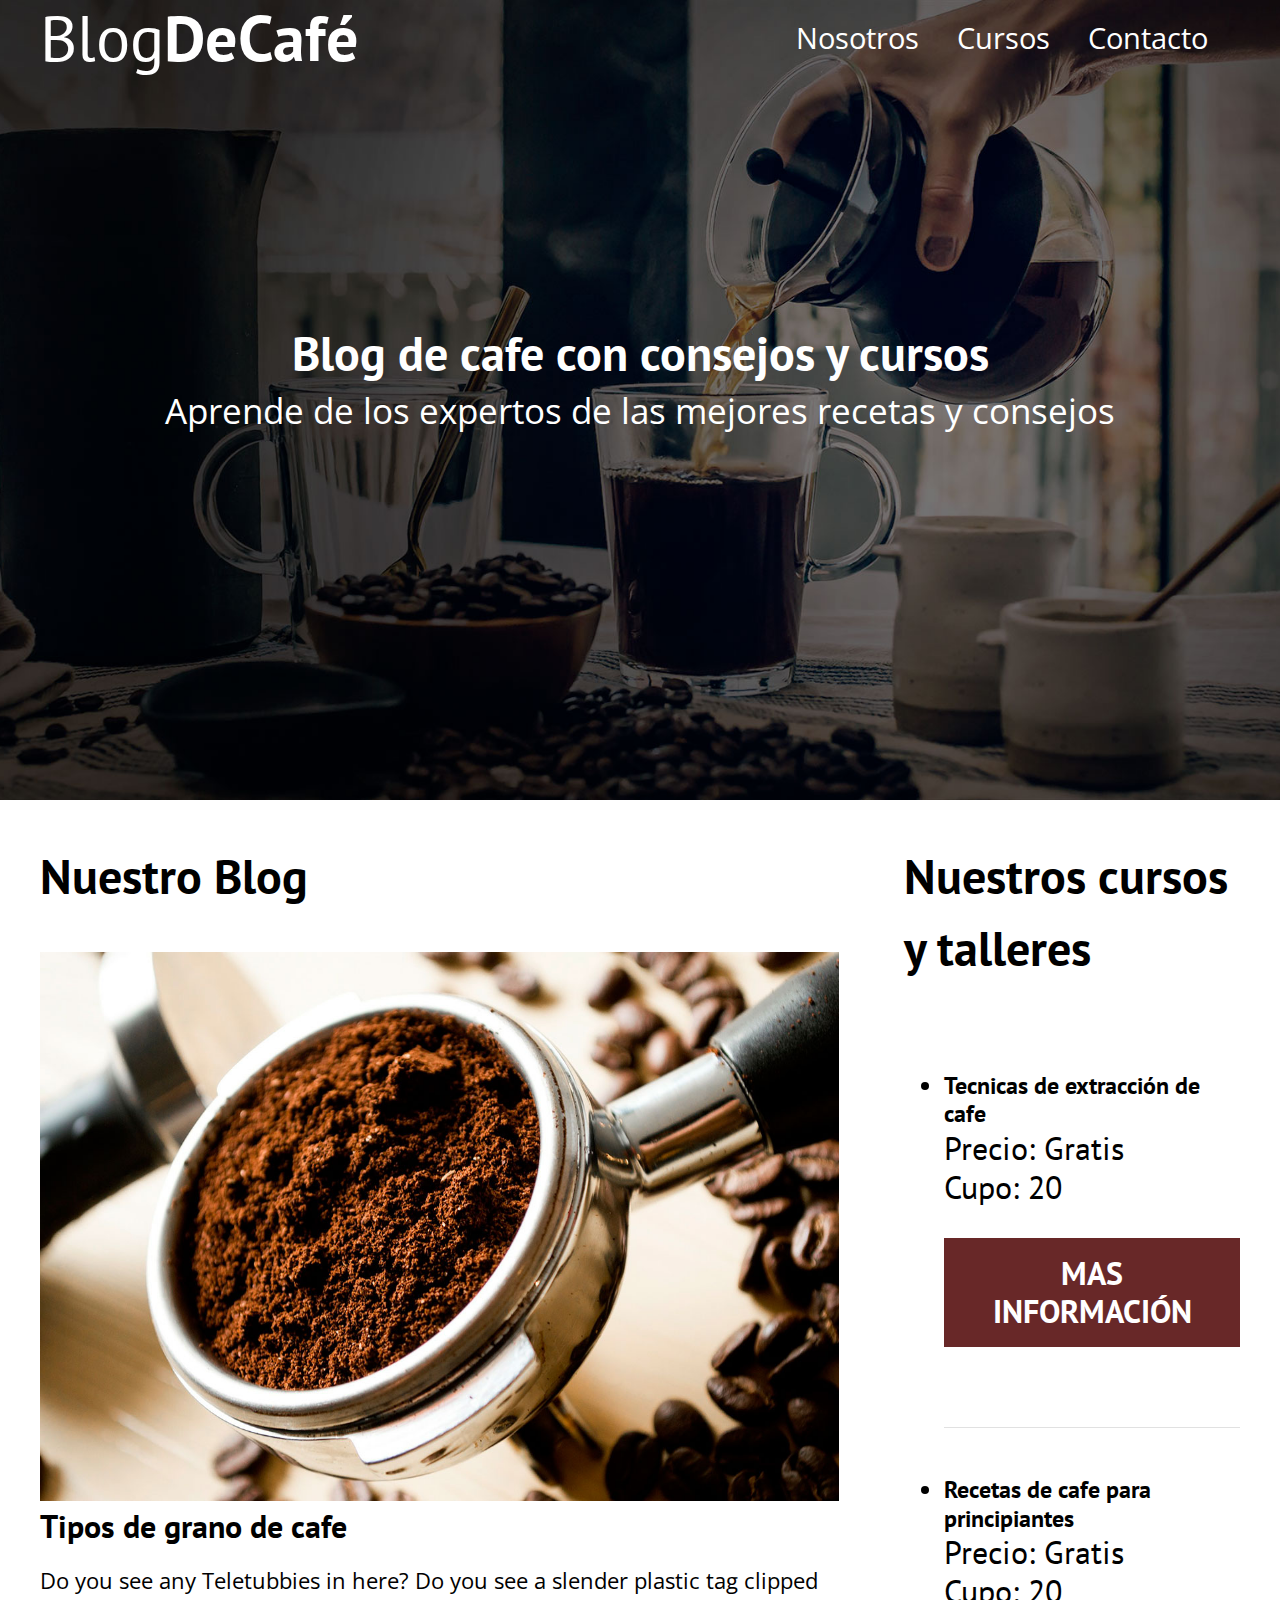
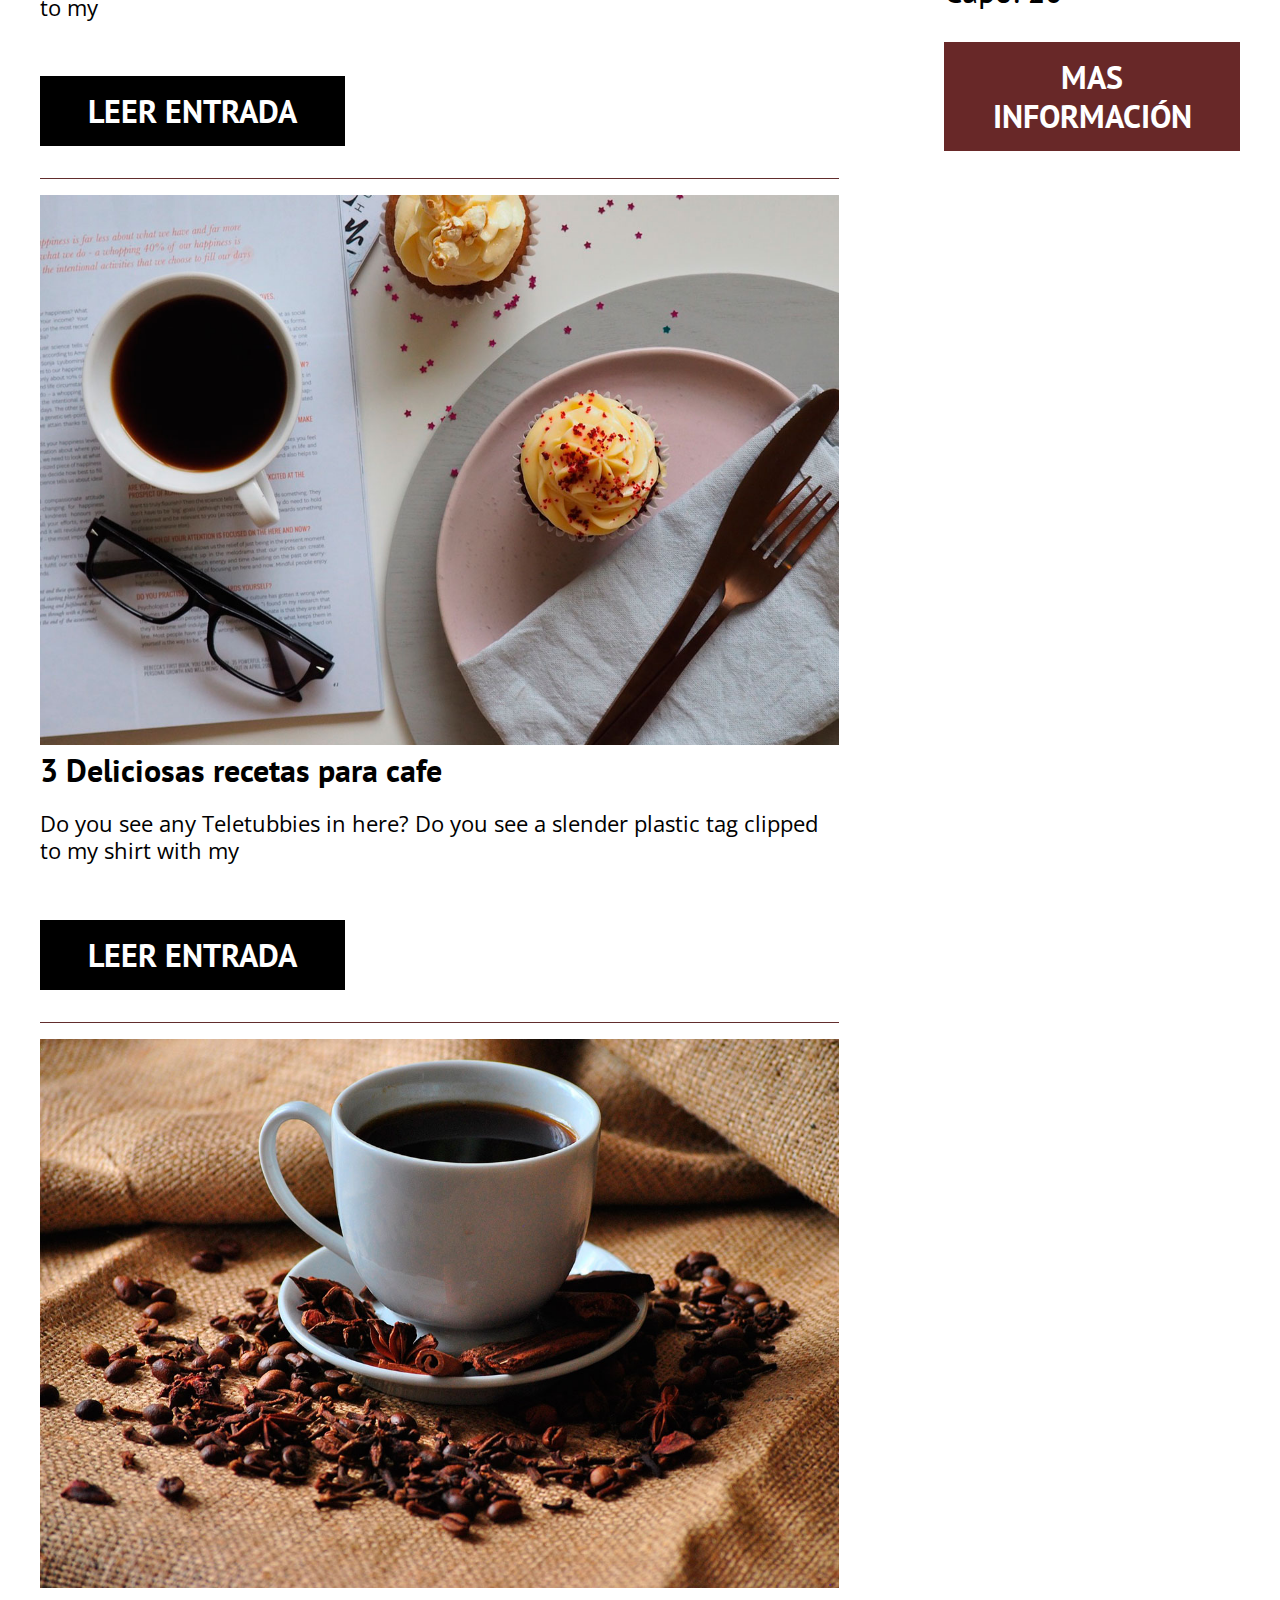
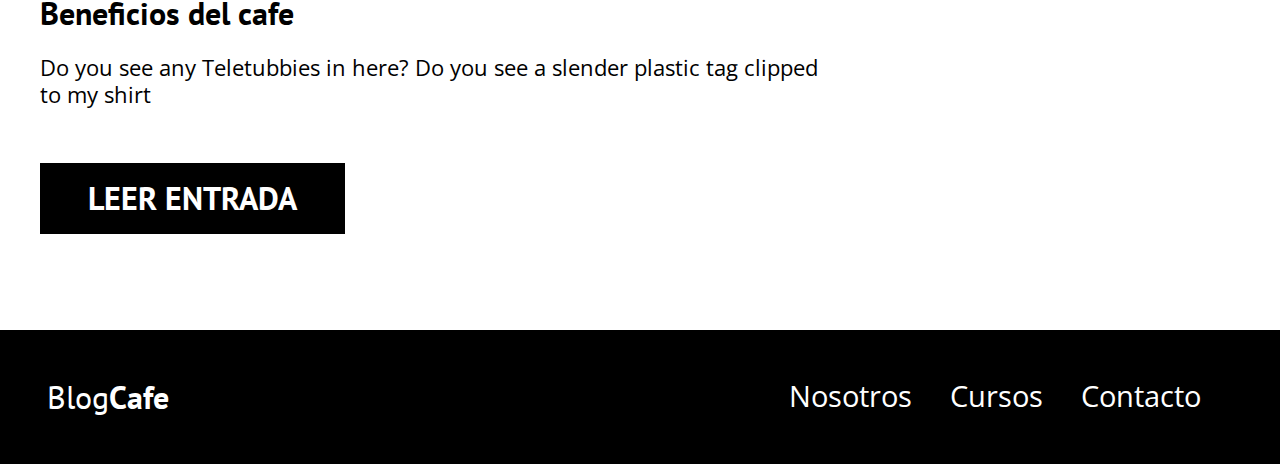
<file: index.html>
<!DOCTYPE html>
<html lang="en">

<head>
    <meta charset="UTF-8">
    <meta name="viewport" content="width=device-width, initial-scale=1.0">
    <meta http-equiv="X-UA-Compatible" content="ie=edge">
    <title>Blog de Café</title>

    <link href="https://fonts.googleapis.com/css?family=Open+Sans|PT+Sans:400,700&display=swap" rel="stylesheet">
    <link rel="stylesheet" href="css/normalize.css">
    <link rel="stylesheet" href="css/style.css">
</head>

<body>

    <header class="site-header">
        <div class="contenedor">
            <div class="barra">
                <a href="">
                    <h1 class="no-margin">Blog<span>DeCafé</span></h1>
                </a>
                <nav class="navegacion">
                    <a href="nosotros.html">Nosotros</a>
                    <a href="cursos.html">Cursos</a>
                    <a href="contacto.html">Contacto</a>
                </nav>
            </div>
            <!--barra-->
            <div class="texto-header">
                <h2 class="no-margin">Blog de cafe con consejos y cursos</h2>
                <p class="no-margin">Aprende de los expertos de las mejores recetas y consejos</p>
            </div>
        </div>
        <!--Contenedor-->
    </header>
    <div class="contenido-principal contenedor">

        <main class="blog">
            <h2>Nuestro Blog</h2>
            <article class="entrada-blog">
                <div class="imagen">
                    <img src="img/blog1.jpg" alt="Imagen Blog">
                </div>
                <!--Imagen-->
                <div class="contenido-blog">

                    <h3 class="no-margin">Tipos de grano de cafe</h3>
                    <p>
                        Do you see any Teletubbies in here? Do you see a slender plastic tag clipped to my
                    </p>
                    <a href="entrada.html" class="btn btn-primario">Leer entrada</a>
                </div>
            </article>
            <article class="entrada-blog">
                <div class="imagen">
                    <img src="img/blog2.jpg" alt="Imagen Blog">
                </div>
                <!--Imagen-->
                <div class="contenido-blog">
                    <h3 class="no-margin">3 Deliciosas recetas para cafe</h3>
                    <p>
                        Do you see any Teletubbies in here? Do you see a slender plastic tag clipped to my shirt with my
                    </p>
                    <a href="entrada.html" class="btn btn-primario">Leer entrada</a>
                </div>

            </article>
            <article class="entrada-blog">
                <div class="imagen">
                    <img src="img/blog3.jpg" alt="Imagen Blog">
                </div>
                <!--Imagen-->
                <div class="contenido-blog">
                    <h3 class="no-margin">Beneficios del cafe</h3>
                    <p>
                        Do you see any Teletubbies in here? Do you see a slender plastic tag clipped to my shirt
                    </p>
                    <a href="entrada.html" class="btn btn-primario">Leer entrada</a>
                </div>

            </article>
        </main>
        <aside class="cursos">
            <h2>Nuestros cursos y talleres</h2>
            <ul class="cursos-listas">
                <li class="curso">
                    <h4 class="no-margin">Tecnicas de extracción de cafe</h4>
                    <p class="no-margin">Precio: <span>Gratis</span></p>
                    <p class="no-margin">Cupo: <span>20</span></p>
                    <a href="cursos.html" class="btn btn-secundario">Mas información</a>
                </li>
                <li class="curso">
                    <h4 class="no-margin">Recetas de cafe para principiantes</h4>
                    <p class="no-margin">Precio: <span>Gratis</span></p>
                    <p class="no-margin">Cupo: <span>20</span></p>
                    <a href="cursos.html" class="btn btn-secundario">Mas información</a>
                </li>
            </ul>
        </aside>


    </div>

    <footer class="site-footer">
        <div class="contenedor">
            <div class="barra">
                <p>Blog<span>Cafe</span></p>
                <nav class="navegacion">
                    <a href="nosotros.html">Nosotros</a>
                    <a href="cursos.html">Cursos</a>
                    <a href="contacto.html">Contacto</a>
                </nav>
            </div>
        </div>
    </footer>

</body>

</html>
</file>
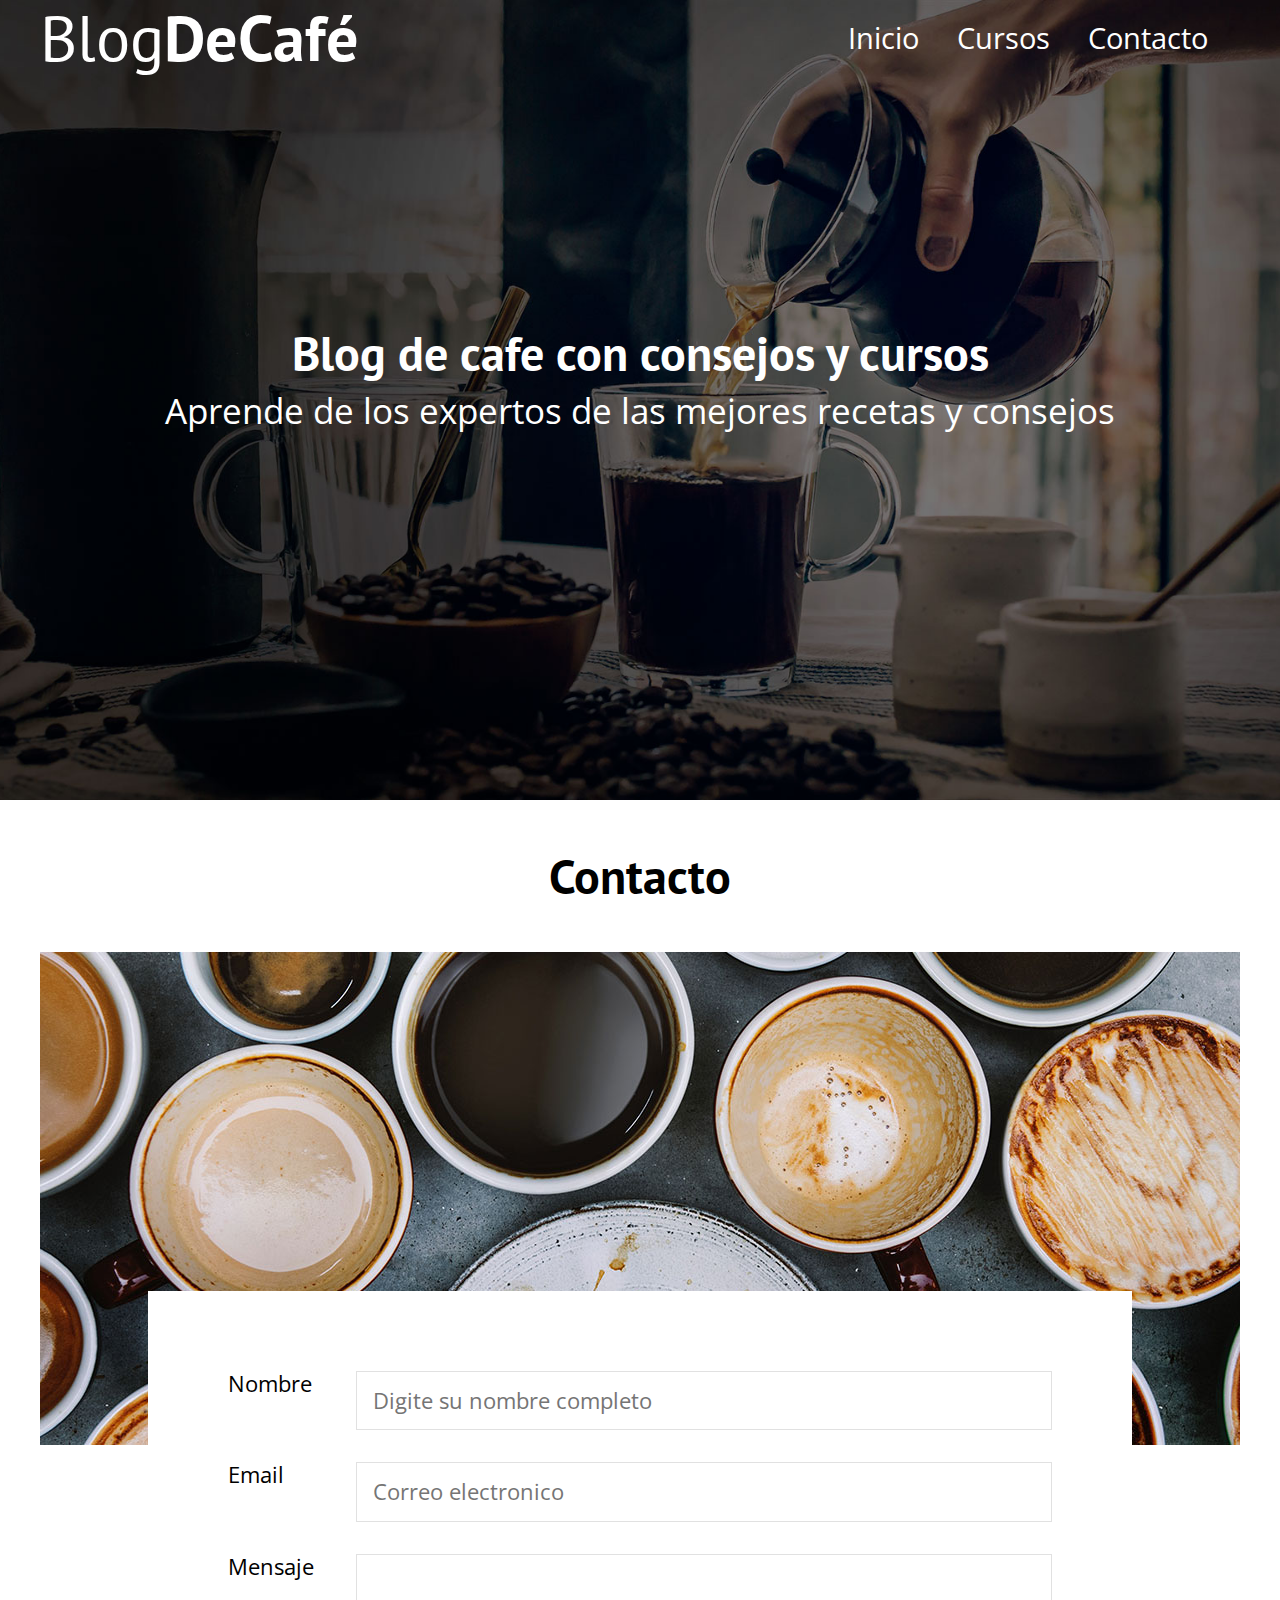
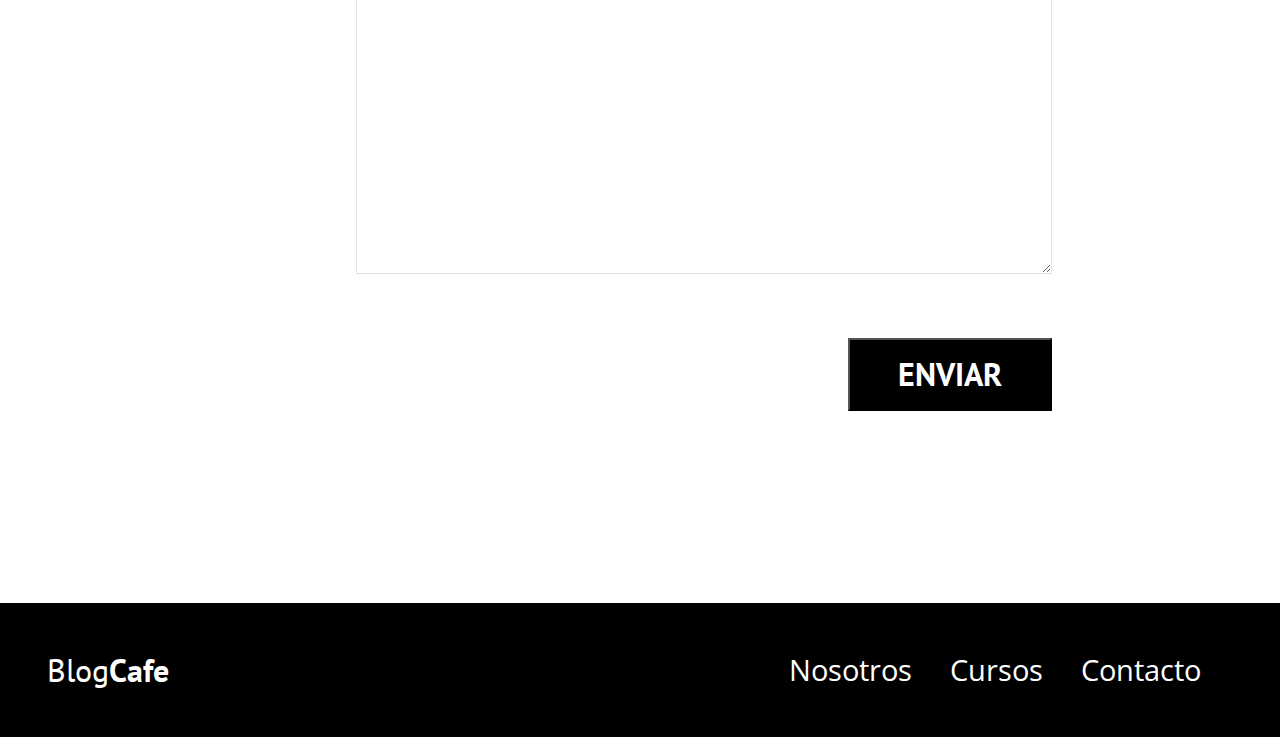
<file: Contacto.html>
<!DOCTYPE html>
<html lang="en">

<head>
    <meta charset="UTF-8">
    <meta name="viewport" content="width=device-width, initial-scale=1.0">
    <meta http-equiv="X-UA-Compatible" content="ie=edge">
    <title>Blog de Café</title>

    <link href="https://fonts.googleapis.com/css?family=Open+Sans|PT+Sans:400,700&display=swap" rel="stylesheet">
    <link rel="stylesheet" href="css/normalize.css">
    <link rel="stylesheet" href="css/style.css">
</head>

<body>

    <header class="site-header">
        <div class="contenedor">
            <div class="barra">
                <a href="">
                    <h1 class="no-margin">Blog<span>DeCafé</span></h1>
                </a>
                <nav class="navegacion">
                    <a href="index.html">Inicio</a>
                    <a href="cursos.html">Cursos</a>
                    <a href="contacto.html">Contacto</a>
                </nav>
            </div>
            <!--barra-->
            <div class="texto-header">
                <h2 class="no-margin">Blog de cafe con consejos y cursos</h2>
                <p class="no-margin">Aprende de los expertos de las mejores recetas y consejos</p>
            </div>
        </div>
        <!--Contenedor-->
    </header>
    <main class="contenedor">
        <h2 class="centrar-texto">Contacto</h2>
        <div class="grid centrar-columnas">
            <div class="columnas-12">
                <img src="img/contacto.jpg" alt="Imagen Contacto">
            </div>

            <div class="columnas-10 formulario-contacto">
                <form action="#">
                    <div class="campo">
                        <label for="Nombre">Nombre</label>
                        <input type="text" id="Nombre" placeholder="Digite su nombre completo">
                    </div>
                    <div class="campo">
                        <label for="Email">Email</label>
                        <input type="email" id="Email" placeholder="Correo electronico">
                    </div>
                    <div class="campo mensaje">
                        <label for="Mensaje">Mensaje</label>
                        <textarea name="Mensaje" id="Mensaje" cols="30" rows="10"></textarea>
                    </div>
                    <div class="campo enviar">
                        <input type="submit" value="Enviar" class="btn btn-primario">
                    </div>
                </form>
            </div>
        </div>

    </main>

    <footer class="site-footer">
        <div class="contenedor">
            <div class="barra">
                <p>Blog<span>Cafe</span></p>
                <nav class="navegacion">
                    <a href="nosotros.html">Nosotros</a>
                    <a href="cursos.html">Cursos</a>
                    <a href="contacto.html">Contacto</a>
                </nav>
            </div>
        </div>
    </footer>

</body>

</html>
</file>
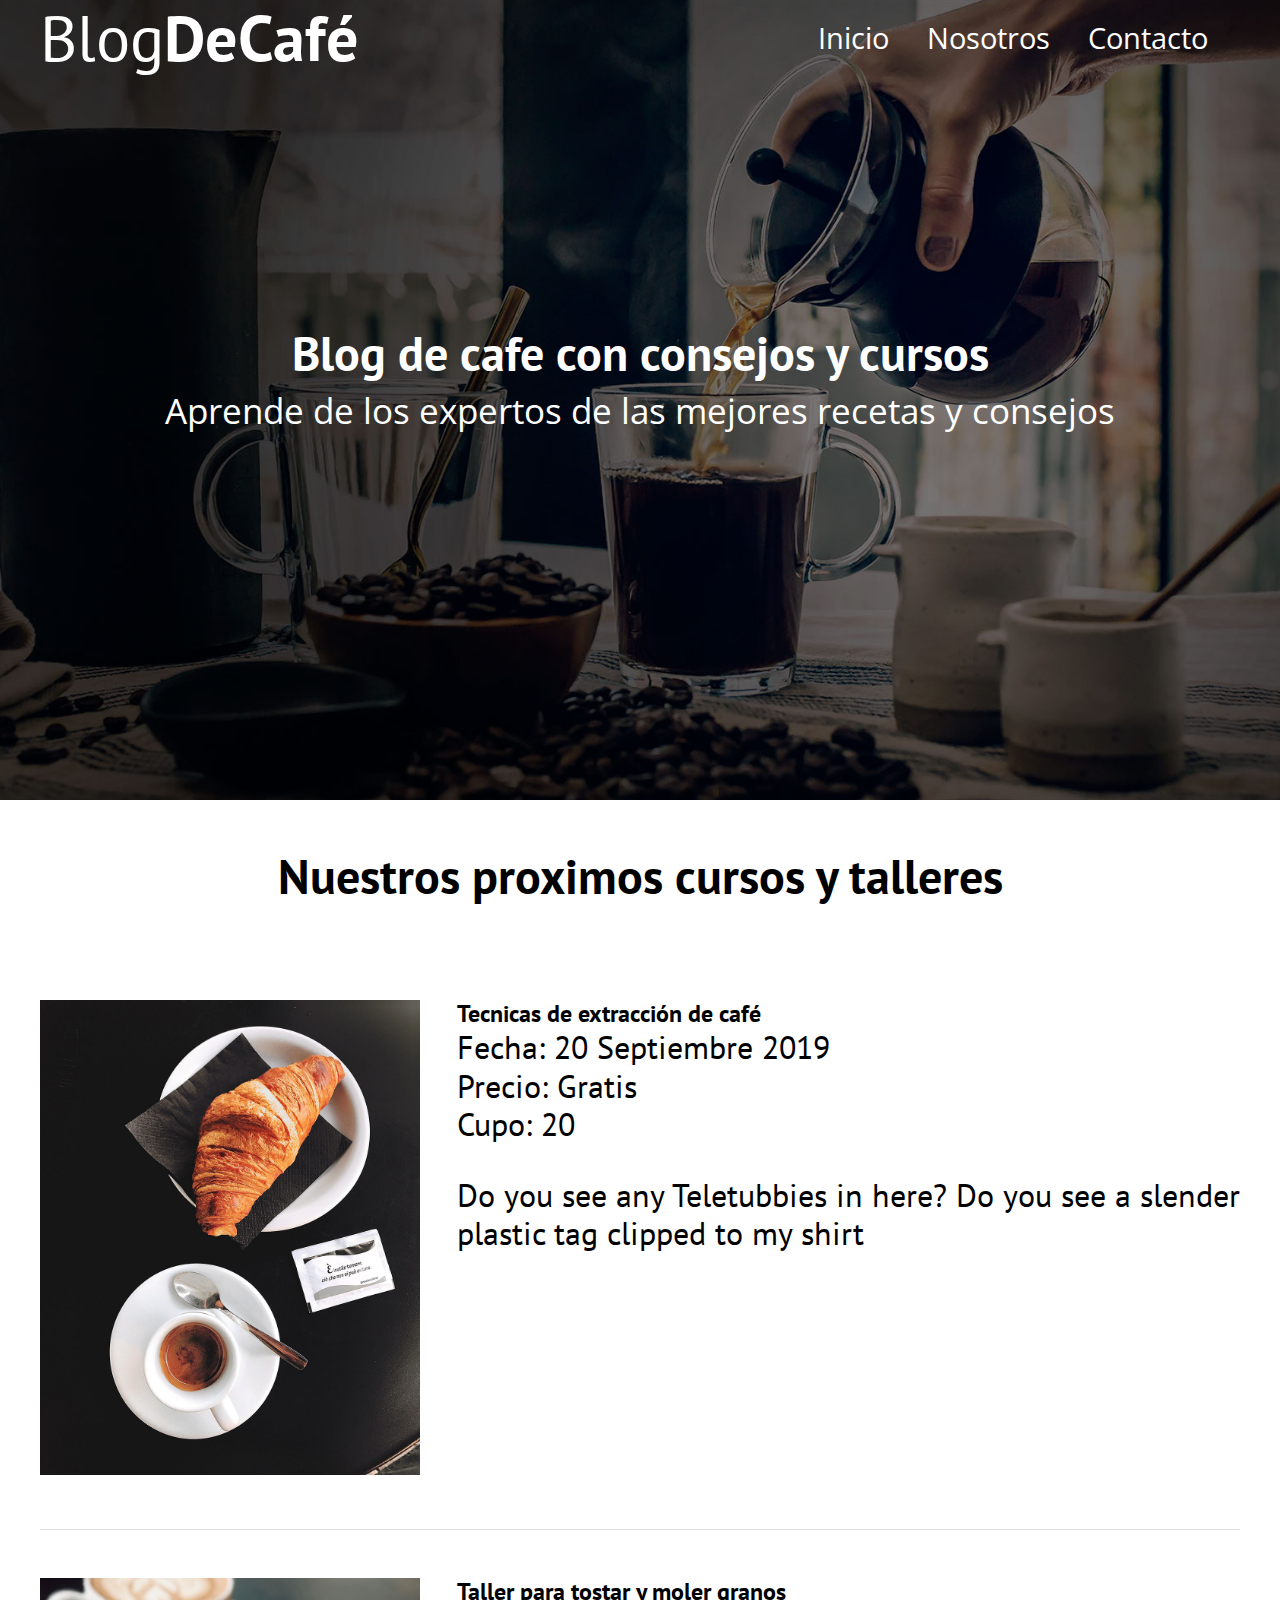
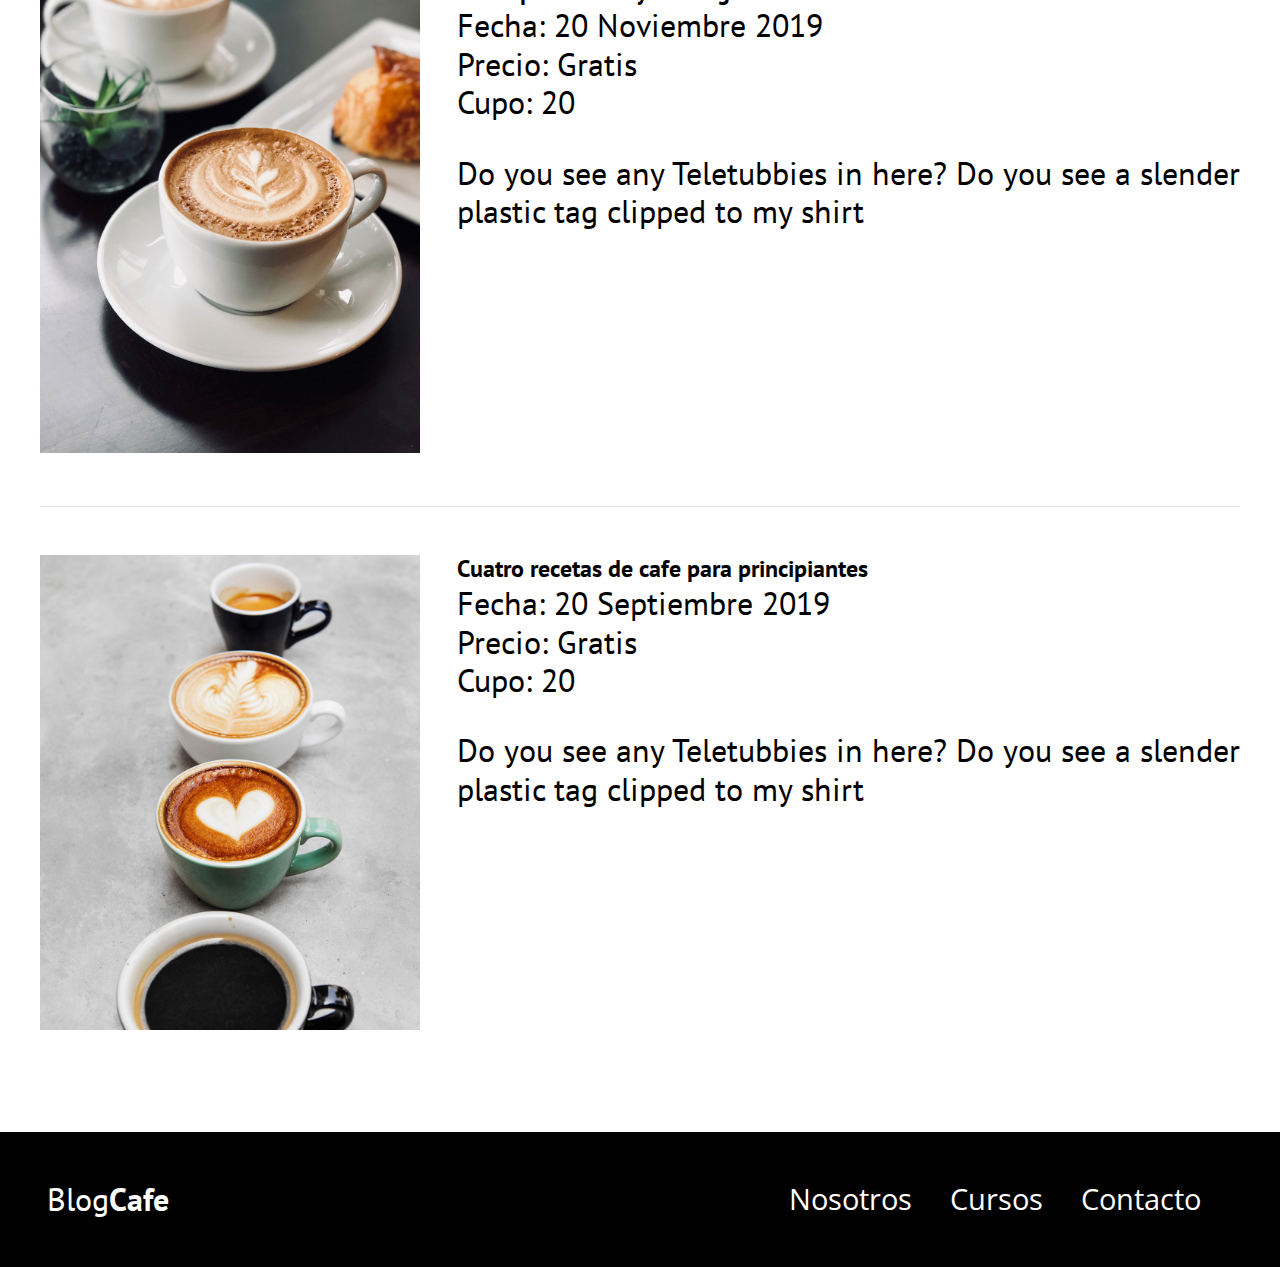
<file: Cursos.html>
<!DOCTYPE html>
<html lang="en">

<head>
    <meta charset="UTF-8">
    <meta name="viewport" content="width=device-width, initial-scale=1.0">
    <meta http-equiv="X-UA-Compatible" content="ie=edge">
    <title>Blog de Café</title>

    <link href="https://fonts.googleapis.com/css?family=Open+Sans|PT+Sans:400,700&display=swap" rel="stylesheet">
    <link rel="stylesheet" href="css/normalize.css">
    <link rel="stylesheet" href="css/style.css">
</head>

<body>

    <header class="site-header">
        <div class="contenedor">
            <div class="barra">
                <a href="">
                    <h1 class="no-margin">Blog<span>DeCafé</span></h1>
                </a>
                <nav class="navegacion">
                    <a href="index.html">Inicio</a>
                    <a href="Nosotros.html">Nosotros</a>
                    <a href="contacto.html">Contacto</a>
                </nav>
            </div>
            <!--barra-->
            <div class="texto-header">
                <h2 class="no-margin">Blog de cafe con consejos y cursos</h2>
                <p class="no-margin">Aprende de los expertos de las mejores recetas y consejos</p>
            </div>
        </div>
        <!--Contenedor-->
    </header>
    <main class="contenedor">
        <h2 class="centrar-texto">Nuestros proximos cursos y talleres</h2>
        <article class="curso grid">
            <div class="columnas-4">
                <img src="img/curso1.jpg" alt="Imagen de curso">
            </div>
            <div class="columnas-8">
                <h4 class="no-margin">Tecnicas de extracción de café</h4>
                <p class="no-margin">Fecha: <span>20 Septiembre 2019</span></p>
                <p class="no-margin">Precio: <span>Gratis</span></p>
                <p class="no-margin">Cupo: <span>20</span></p>
                <p>
                    Do you see any Teletubbies in here? Do you see a slender plastic tag clipped to my shirt
                </p>
            </div>
        </article>
        <article class="curso grid">
            <div class="columnas-4">
                <img src="img/curso2.jpg" alt="Imagen de curso">
            </div>
            <div class="columnas-8">
                <h4 class="no-margin">Taller para tostar y moler granos</h4>
                <p class="no-margin">Fecha: <span>20 Noviembre 2019</span></p>
                <p class="no-margin">Precio: <span>Gratis</span></p>
                <p class="no-margin">Cupo: <span>20</span></p>
                <p>
                    Do you see any Teletubbies in here? Do you see a slender plastic tag clipped to my shirt
                </p>
            </div>
        </article>
        <article class="curso grid">
            <div class="columnas-4">
                <img src="img/curso3.jpg" alt="Imagen de curso">
            </div>
            <div class="columnas-8">
                <h4 class="no-margin">Cuatro recetas de cafe para principiantes</h4>
                <p class="no-margin">Fecha: <span>20 Septiembre 2019</span></p>
                <p class="no-margin">Precio: <span>Gratis</span></p>
                <p class="no-margin">Cupo: <span>20</span></p>
                <p>
                    Do you see any Teletubbies in here? Do you see a slender plastic tag clipped to my shirt
                </p>
            </div>
        </article>

    </main>

    <footer class="site-footer">
        <div class="contenedor">
            <div class="barra">
                <p>Blog<span>Cafe</span></p>
                <nav class="navegacion">
                    <a href="nosotros.html">Nosotros</a>
                    <a href="cursos.html">Cursos</a>
                    <a href="contacto.html">Contacto</a>
                </nav>
            </div>
        </div>
    </footer>

</body>

</html>
</file>
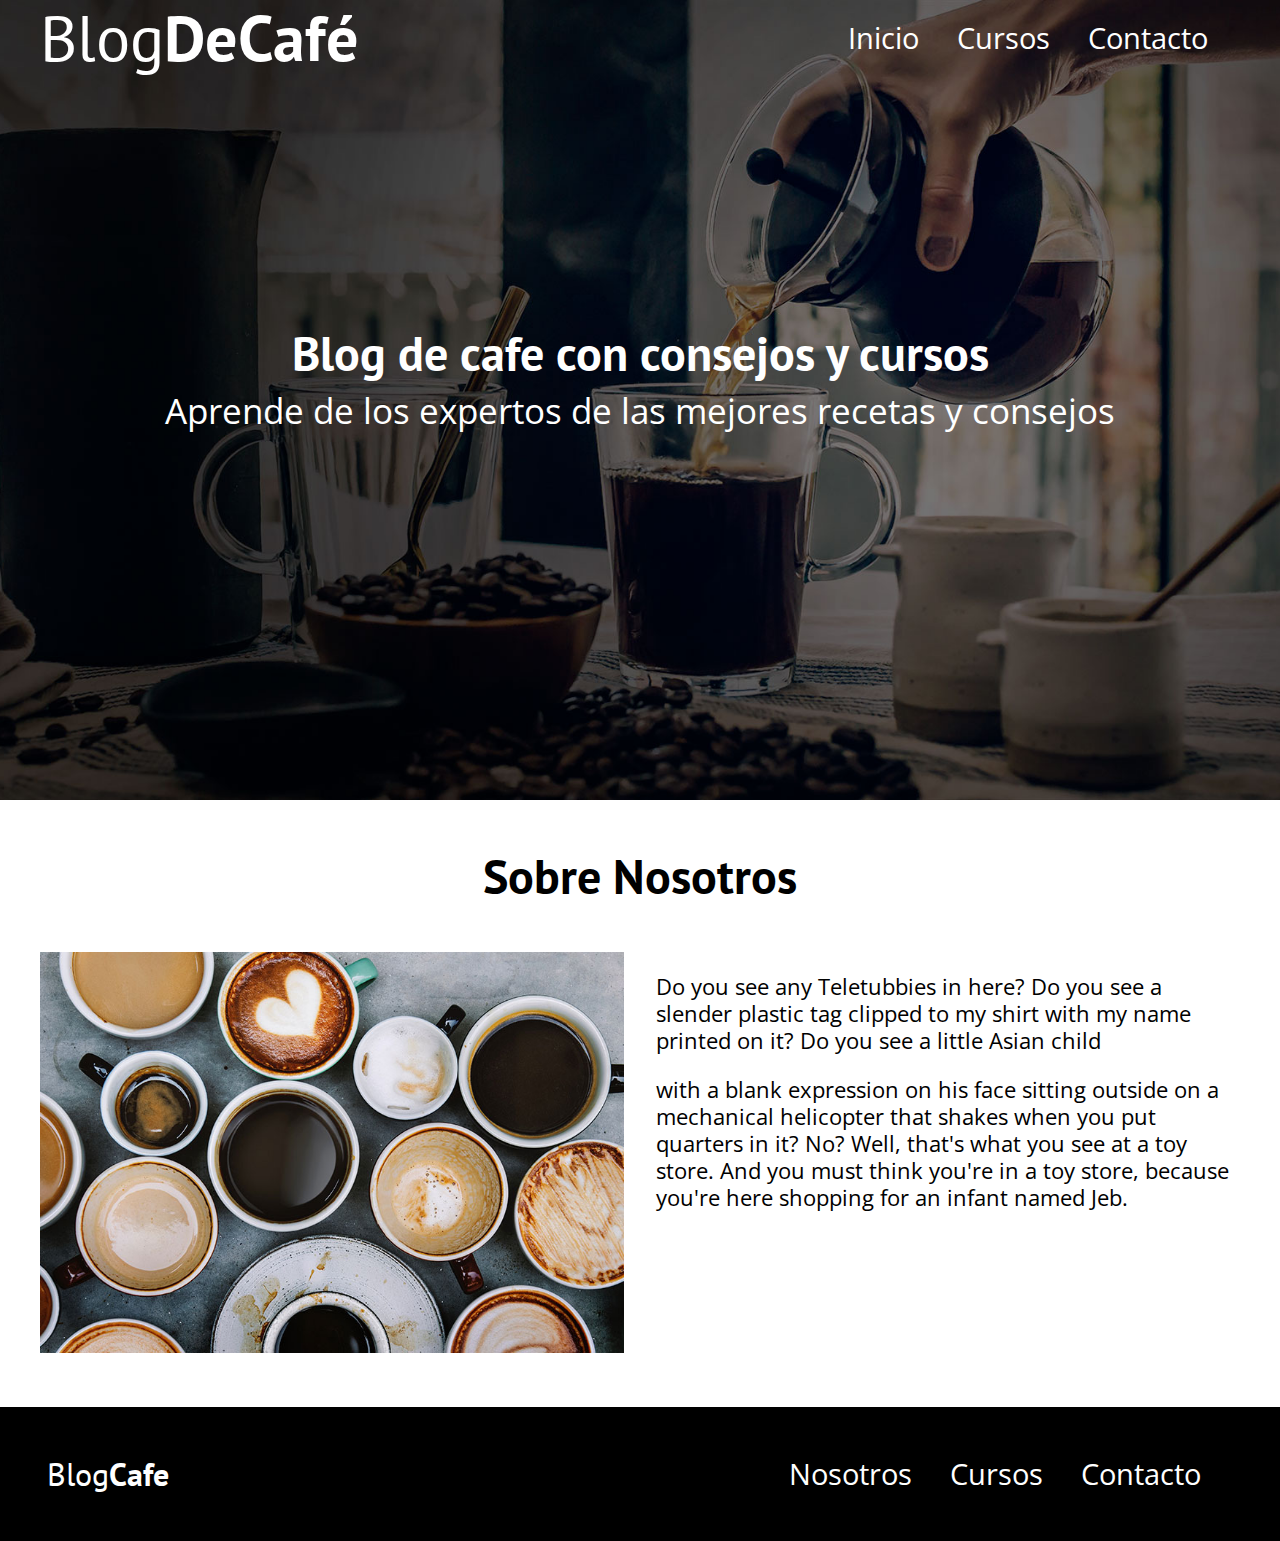
<file: Nosotros.html>
<!DOCTYPE html>
<html lang="en">

<head>
    <meta charset="UTF-8">
    <meta name="viewport" content="width=device-width, initial-scale=1.0">
    <meta http-equiv="X-UA-Compatible" content="ie=edge">
    <title>Blog de Café</title>

    <link href="https://fonts.googleapis.com/css?family=Open+Sans|PT+Sans:400,700&display=swap" rel="stylesheet">
    <link rel="stylesheet" href="css/normalize.css">
    <link rel="stylesheet" href="css/style.css">
</head>

<body>

    <header class="site-header">
        <div class="contenedor">
            <div class="barra">
                <a href="">
                    <h1 class="no-margin">Blog<span>DeCafé</span></h1>
                </a>
                <nav class="navegacion">
                    <a href="index.html">Inicio</a>
                    <a href="cursos.html">Cursos</a>
                    <a href="contacto.html">Contacto</a>
                </nav>
            </div>
            <!--barra-->
            <div class="texto-header">
                <h2 class="no-margin">Blog de cafe con consejos y cursos</h2>
                <p class="no-margin">Aprende de los expertos de las mejores recetas y consejos</p>
            </div>
        </div>
        <!--Contenedor-->
    </header>
    <main class="contenedor">
        <h2 class="centrar-texto">Sobre Nosotros</h2>
        <div class="grid">
            <div class="columnas-6"> <img src="img/nosotros.jpg" alt="Nosotros"> </div>
            <div class="columnas-6">
                <p>Do you see any Teletubbies in here? Do you see a slender plastic tag clipped to my shirt with my name printed on it? Do you see a little Asian child </p>
                <p>with a blank expression on his face sitting outside on a mechanical helicopter that shakes when you put quarters in it? No? Well, that's what you see at a toy store. And you must think you're in a toy store, because you're here shopping
                    for an infant named Jeb.</p>
            </div>
        </div>
    </main>

    <footer class="site-footer">
        <div class="contenedor">
            <div class="barra">
                <p>Blog<span>Cafe</span></p>
                <nav class="navegacion">
                    <a href="nosotros.html">Nosotros</a>
                    <a href="cursos.html">Cursos</a>
                    <a href="contacto.html">Contacto</a>
                </nav>
            </div>
        </div>
    </footer>

</body>

</html>
</file>
<file: css/style.css>
html {
    box-sizing: border-box;
}

*,
*:before,
*:after {
    box-sizing: inherit;
}

body {
    font-family: 'Open Sans', sans-serif;
    font-size: 1.4rem;
    line-height: 1.2;
}


/*Globales*/

.contenedor {
    max-width: 1200px;
    width: 95%;
    margin: 0 auto;
}

h1,
h2,
h3,
h4 {
    font-family: 'PT Sans', sans-serif;
}

h1 {
    font-size: 4rem;
}

h2 {
    font-size: 3rem;
    line-height: 1.5;
}

h3 {
    font-size: 2rem;
}

h4 {
    font-size: 1.5rem;
}

img {
    width: 100%;
}

@media (min-width: 768px) {
    .grid {
        display: flex;
        justify-content: space-between;
        flex-wrap: wrap;
    }
    .centrar-columnas {
        justify-content: center;
    }
    .columnas-4 {
        flex: 0 0 calc(33% - 1rem);
    }
    .columnas-6 {
        flex: 0 0 calc(50% - 1rem);
    }
    .columnas-8 {
        flex: 0 0 calc(66.6% - 1rem);
    }
    .columnas-10 {
        flex: 0 0 calc(83.3% - 1rem);
    }
    .columnas-12 {
        flex: 0 0 100%;
    }
}


/*Utilidades*/

.centrar-texto {
    text-align: center;
}

.no-margin {
    margin: 0;
}


/*BOTONES*/

.btn {
    display: block;
    text-align: center;
    padding: 1rem 3rem;
    margin: 2rem 0;
    color: #ffffff;
    text-decoration: none;
    font-family: 'PT Sans', sans-serif;
    font-weight: 700;
    text-transform: uppercase;
    font-size: 2rem;
    flex: 0 0 100%;
}

.btn:hover {
    cursor: pointer;
}

@media (min-width: 768px) {
    .btn {
        display: inline-block;
        flex: 0 0 auto;
    }
}

.btn-primario {
    background-color: #000000;
}

.btn-secundario {
    background-color: #682828;
}


/*HEADER*/

@media(min-width:768px) {
    .barra {
        display: flex;
        justify-content: space-between;
        align-items: center;
    }
}

.site-header {
    background-image: url(../img/banner.jpg);
    background-repeat: no-repeat;
    background-position: center center;
    background-size: cover;
    height: 50rem;
}

.site-header a {
    color: #ffffff;
    text-decoration: none;
}

.site-header h1 {
    text-align: center;
    font-weight: 400;
}

.site-header h1 span {
    font-weight: 700;
}


/*NAVEGACIÓN*/

.navegacion a {
    text-align: center;
    display: block;
    font-size: 1.8rem;
    color: #ffffff;
    text-decoration: none;
}

@media (min-width: 768px) {
    .navegacion a {
        display: inline;
        margin-right: 2rem;
    }
    .navegacion a :last-of-type {
        margin: 0;
    }
}


/*Texto Header*/

.texto-header {
    color: #ffffff;
    text-align: center;
    margin-top: 3rem;
}

@media (min-width: 768px) {
    .texto-header {
        margin-top: 15rem;
    }
}

.texto-header p {
    font-size: 2.2rem;
}


/*Contenido principal*/

.contenido-principal {
    display: flex;
    flex-wrap: wrap;
}

.blog,
.cursos {
    flex: 0 0 100%;
}

.cursos {
    order: -1;
}

@media (min-width: 768px) {
    .contenido-principal {
        justify-content: space-between;
    }
    .blog {
        flex-basis: 66.6%;
        order: -1;
    }
    .cursos {
        flex-basis: calc(33.3% - 4rem);
    }
}


/*Opcional

.entrada-blog {
    display: flex;
    justify-content: space-between;
}

.entrada-blog .imagen {
    flex: 0 0 40%;
}

.entrada-blog .contenido-blog {
    flex: calc(60% - 1rem);
}
*/


/*Opcional*/

.entrada-blog {
    margin-bottom: 1rem;
    border-bottom: 1px solid #622d2d;
}

.entrada-blog:last-of-type {
    border: none;
}

.cursos-lista {
    padding: 0;
    list-style: none;
}

.curso {
    padding-top: 3rem;
    padding-bottom: 3rem;
    border-bottom: 1px solid #e1e1e1;
}

.curso:last-of-type {
    border-bottom: none;
}

.curso p {
    font-family: 'PT Sans', sans-serif;
    font-weight: 400;
    font-size: 2rem;
}

.curso p span,
.curso p.descripcion {
    font-weight: 400;
}


/**Formulario Contacto**/

.formulario-contacto {
    background-color: #ffffff;
    padding: 5rem;
}

@media (min-width: 768px) {
    .formulario-contacto {
        margin-top: -10rem;
    }
}

.formulario-contacto .campo {
    display: flex;
    justify-content: space-between;
    margin-bottom: 2rem;
}

.formulario-contacto .campo label {
    flex: 0 0 8rem;
}

.formulario-contacto .campo input:not([type="submit"]),
.formulario-contacto textarea {
    flex: 1;
    border: 1px solid #e1e1e1;
    padding: 1rem;
}

.formulario-contacto textarea {
    height: 20rem;
}

.formulario-contacto .enviar {
    display: flex;
    justify-content: flex-end;
}


/**footer**/

.site-footer {
    background-color: #000000;
    padding: 1rem;
    margin-top: 3rem;
}

.site-footer p {
    color: #ffffff;
    font-size: 2rem;
    font-weight: 400;
    font-family: 'PT Sans', sans-serif;
    text-align: center;
}

.site-footer p span {
    font-weight: 700;
}
</file>
